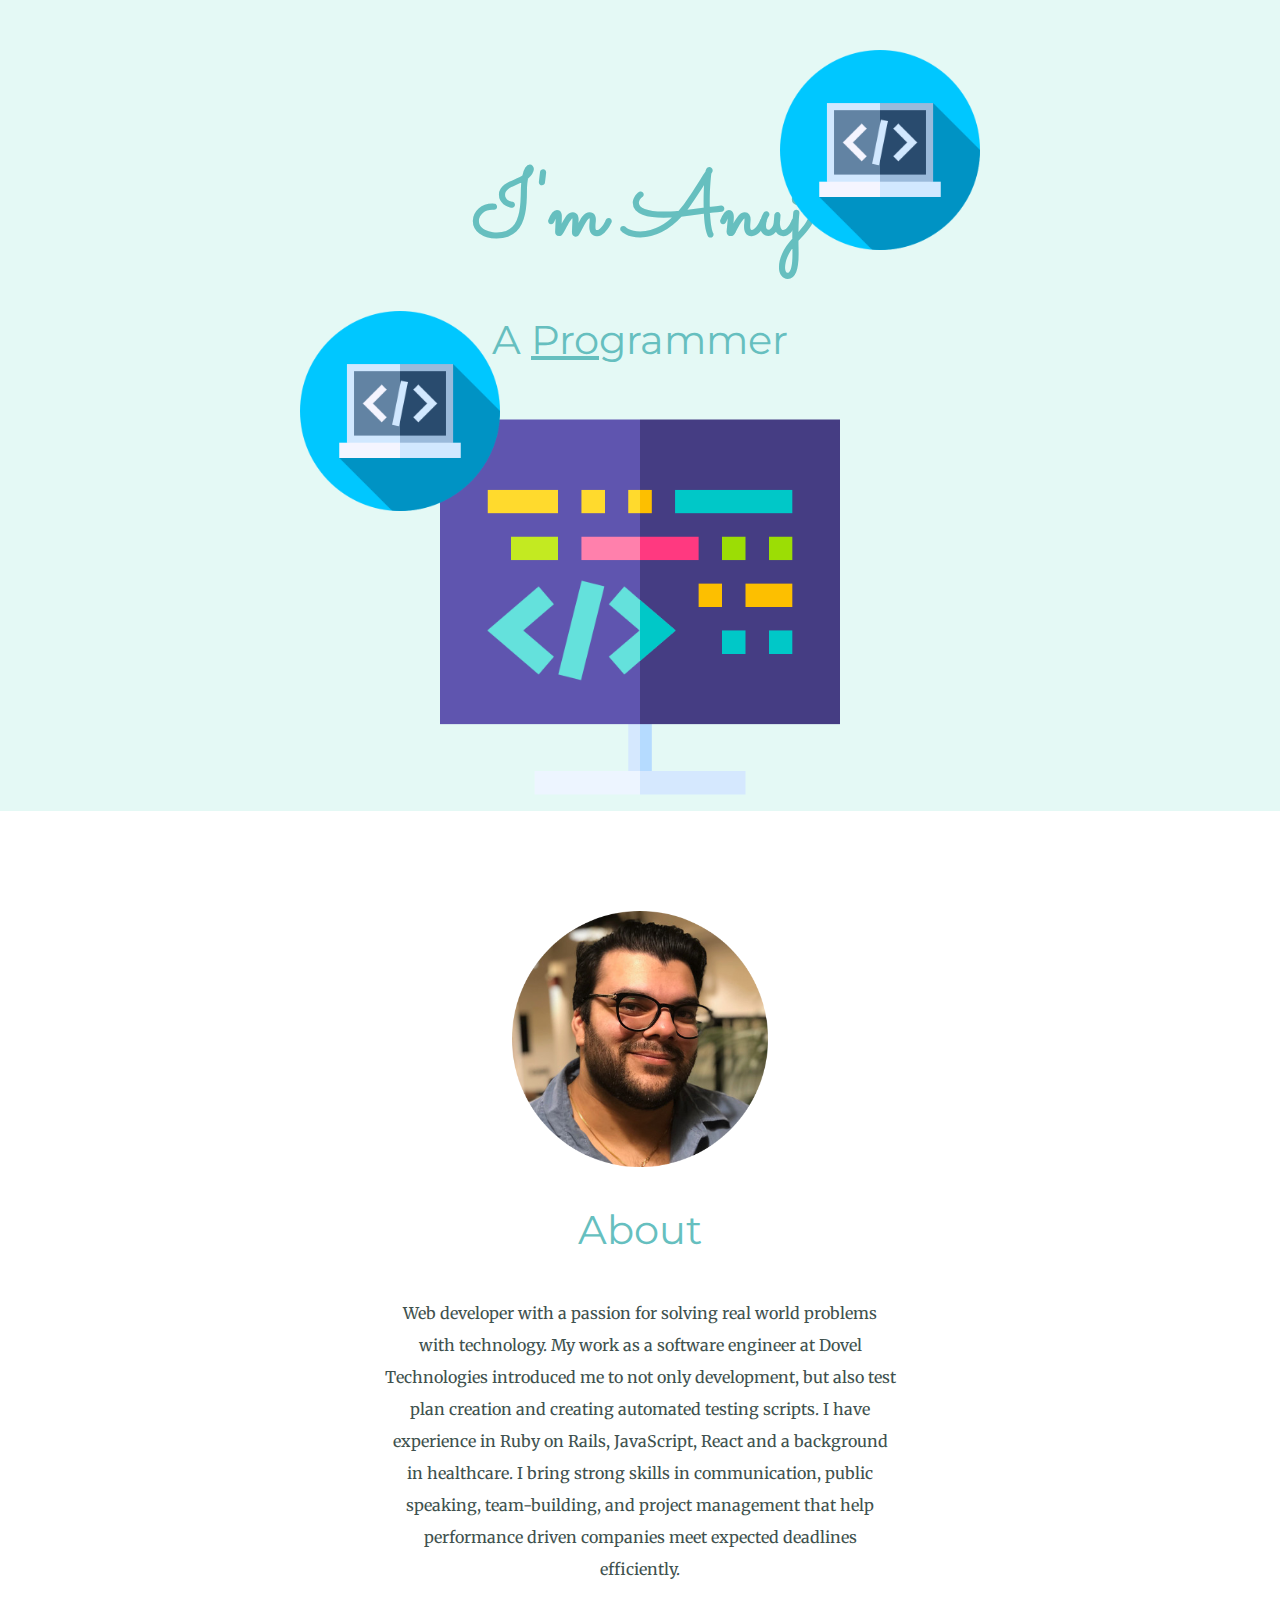
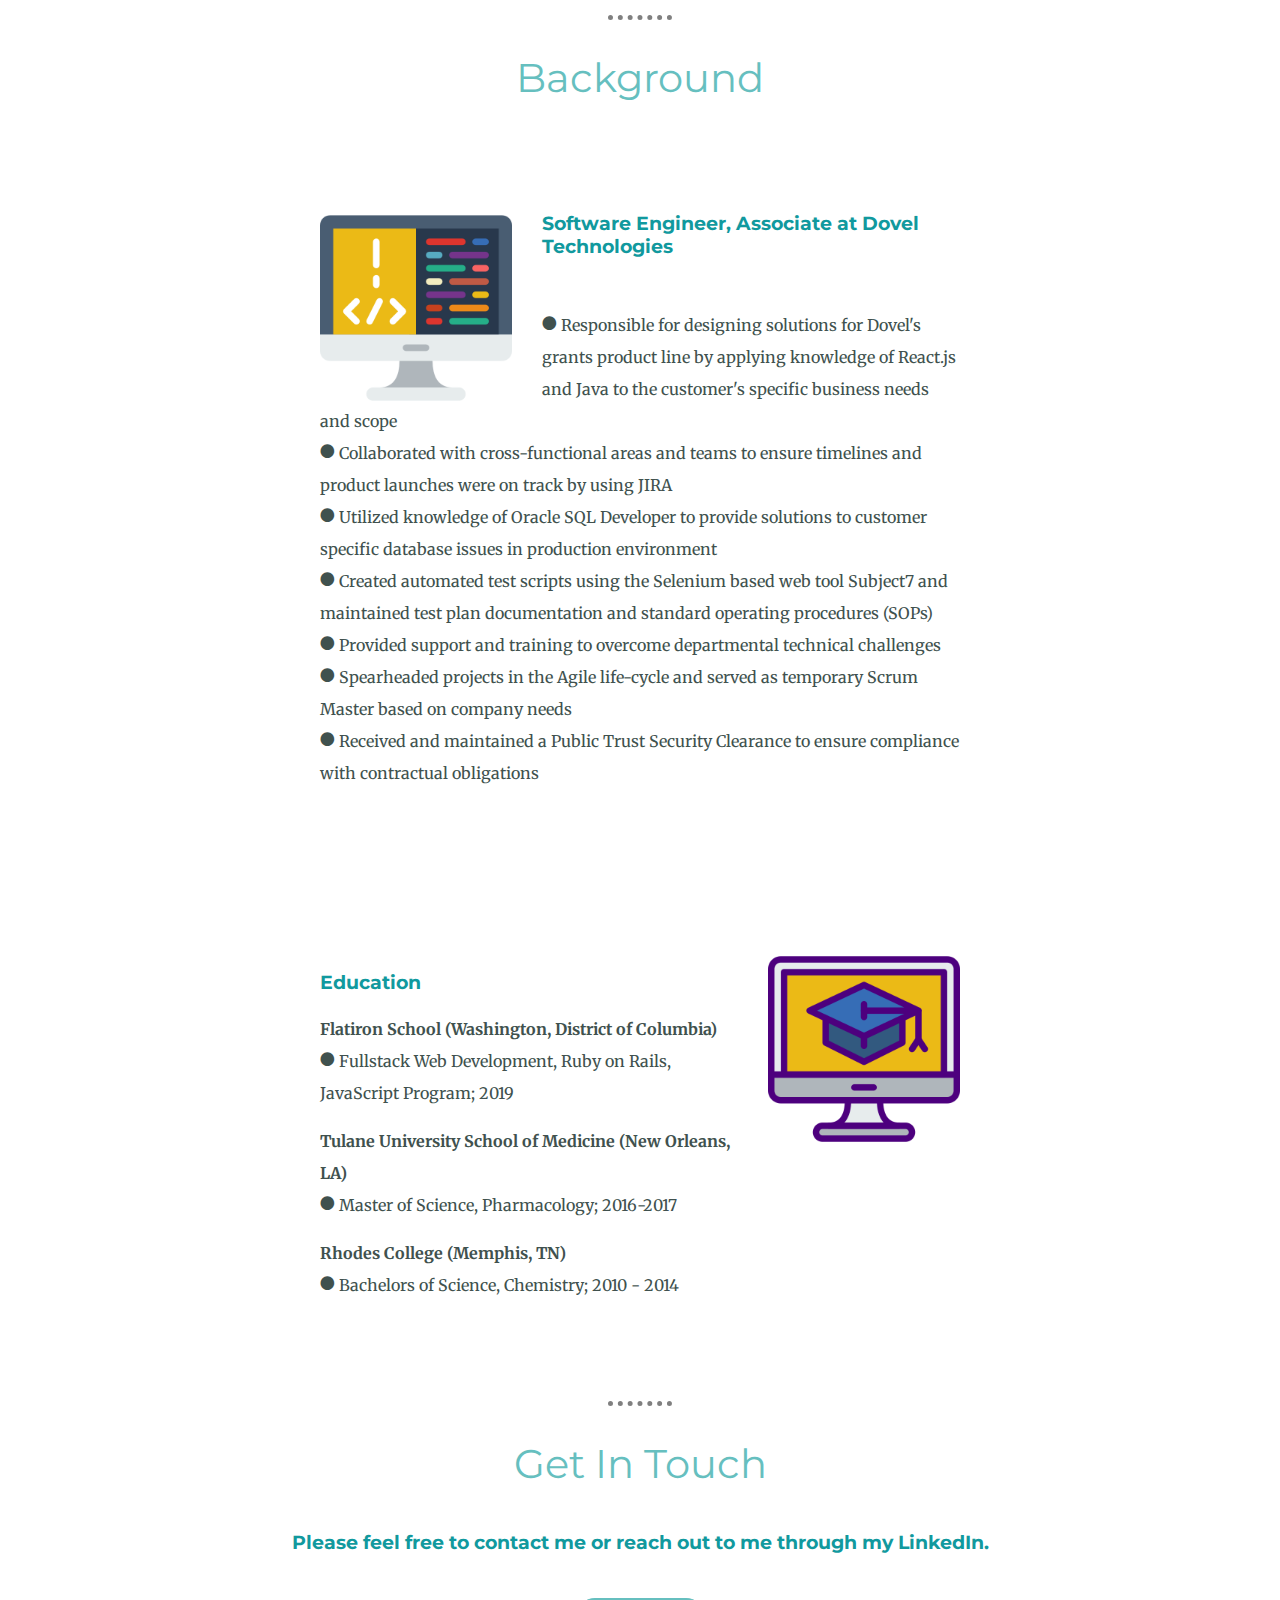
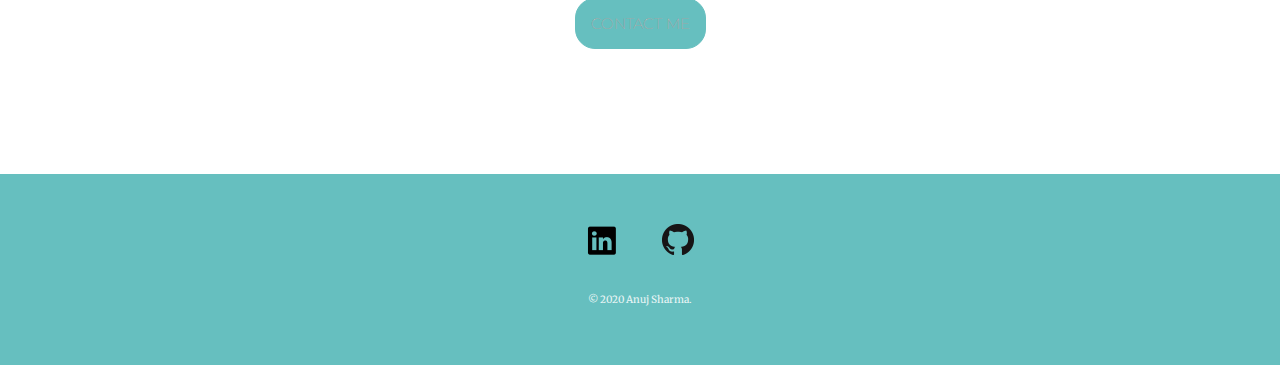
<file: index.html>
<!DOCTYPE html>
<html lang="en" dir="ltr">
  <head>
    <meta charset="utf-8">
    <title>Anuj Sharma</title>
    <link rel="stylesheet" href="css/styles.css">
    <link rel="icon" href="developer.ico">
    <link rel="preconnect" href="https://fonts.gstatic.com">
    <link href="https://fonts.googleapis.com/css2?family=Merriweather:wght@300&family=Montserrat:wght@200&family=Sacramento&display=swap" rel="stylesheet">
  </head>
  <body>
    <div class="top-container">
      <img class="top-programming" src="images/programming.png" alt="programming-img">
      <h1>I'm Anuj</h1>
      <h2><span>A <u>Pro</u></span>grammer</h2>
      <img class="bottom-programming" src="images/programming.png" alt="programming-img">
      <img class="coding2" src="images/coding2.png" alt="coding2-img">
    </div>
    <div class="middle-container">
      <div class="profile">
        <img class="profile-pic" src="images/Anuj_prof_pic.png" alt="profile-img">
        <h2>About</h2>
        <p class="intro">Web developer with a passion for solving real world problems with technology. My work as a software engineer at Dovel Technologies introduced me to not only development, but also test plan creation and creating automated testing scripts. I have experience in Ruby on Rails, JavaScript, React and a background in healthcare. I bring strong skills in communication, public speaking, team-building, and project management that help performance driven companies meet expected deadlines efficiently.</p>
      </div>
      <hr>
      <div class="skills">
        <h2>Background</h2>
        <div class="skill-row1">
          <img class="code-img" src="images/coding.png" alt="computer-img">
          <!-- <button type="button" class="collapsible"> -->
            <h3>Software Engineer, Associate at Dovel Technologies</h3>
          <!-- </button> -->
          <p class="content1">
            </br>● Responsible for designing solutions for Dovel's grants product line by applying knowledge of React.js and Java
            to the customer's specific business needs and scope
            </br>● Collaborated with cross-functional areas and teams to ensure timelines and product launches were on track by
            using JIRA
            </br>● Utilized knowledge of Oracle SQL Developer to provide solutions to customer specific database issues in
            production environment
            </br>● Created automated test scripts using the Selenium based web tool Subject7 and maintained test plan
            documentation and standard operating procedures (SOPs)
            </br>● Provided support and training to overcome departmental technical challenges
            </br>● Spearheaded projects in the Agile life-cycle and served as temporary Scrum Master based on company needs
            </br>● Received and maintained a Public Trust Security Clearance to ensure compliance with contractual obligations
          </p>
        </div>
        <!-- <script>
          var coll = document.getElementsByClassName("collapsible");
          var i;

          for (i = 0; i < coll.length; i++) {
            coll[i].addEventListener("click", function() {
              this.classList.toggle("active");
              var content = this.nextElementSibling;
              if (content.style.display === "inline") {
                content.style.display = "none";
              } else {
                content.style.display = "inline";
              }
            });
          }
        </script> -->
        <div class="skill-row2">
          <img class="education-img" src="images/online-course.png" alt="education-img">
          <h3>Education</h3>
          <p>
            <b>Flatiron School (Washington, District of Columbia)</b></br>
              ● Fullstack Web Development, Ruby on Rails, JavaScript Program; 2019
          </p>
          <p>
            <b>Tulane University School of Medicine (New Orleans, LA)</b></br>
              ● Master of Science, Pharmacology; 2016-2017
          </p>
          <p>
            <b>Rhodes College (Memphis, TN)</b></br>
              ● Bachelors of Science, Chemistry; 2010 - 2014
          </p>
        </div>
      </div>
      <hr>
      <div class="contact-me">
        <h2>Get In Touch</h2>
        <h3>Please feel free to contact me or reach out to me through my LinkedIn.</h3>
        <a class="btn" href="mailto:sharmanuj2014@gmail.com">CONTACT ME</a>
      </div>
    </div>


    <div class="bottom-container">
      <a class="footer-link" href="https://www.linkedin.com/in/anujsharma1992/">
        <img src="images/LinkedIn.png" alt="LinkedIn">
      </a>
      <a class="footer-link" href="https://github.com/sigmanuj">
        <img src="images/GitHub-Mark-32px.png" alt="GitHub">
      </a>
<!--      <a class="footer-link" href="https://www.appbrewery.co/">Website</a> -->
      <p class="copyright">© 2020 Anuj Sharma.</p>
    </div>


  </body>
</html>
</file>
<file: css/styles.css>
body {
  margin: 0px;
  text-align: center;
  font-family: 'Merriweather', serif;
  color: #40514E;
}

h1 {
  margin: 50px auto 0px auto;
  font-family: 'Sacramento', cursive;
  font-size: 90px;
  color: #66BFBF;
}

h2 {
  font-family: 'Montserrat', sans-serif;
  font-size: 40px;
  color: #66BFBF;
  font-weight: normal;
  padding-bottom: 10px;
}

h3 {
  font-family: 'Montserrat', sans-serif;
  color: #11999E;
}

p {
  line-height: 2;
}

a {
  color: #11999E;
  font-family: 'Montserrat', sans-serif;
  margin: 10px 20px;
  text-decoration: none;
}

a:hover {
  color: #EAF6F6;
}

hr {
  border-style: dotted none none none;
  width: 5%;
  border-color: grey;
  border-width: 5px;
  margin: 30px auto 30px auto;
}

.profile-pic {
  width: 20%;
}

.skill-row1 {
  width: 50%;
  margin: 100px auto 100px auto;
  text-align: left;
}

.skill-row2 {
  padding-top: 5%;
  width: 50%;
  margin: 100px auto 100px auto;
  text-align: left;
}

.content1 {
  text-align: left;
  /* display: none; */
  /* overflow: hidden; */
}


.code-img {
  width: 30%;
  float: left;
  margin: auto 30px auto auto;
}

.education-img {
  width: 30%;
  float: right;
  margin: auto auto auto 30px;
}


.top-container {
  background-color: #E4F9F5;
  position: relative;
  padding-top: 100px;

}

.coding2 {
  width: 400px;
  height: 400px;
}

.middle-container {
  margin: 100px 0;
}

.intro {
  width: 40%;
  margin: auto;
}

.bottom-container {
  background-color: #66BFBF;
  padding-top: 50px;
  padding-bottom: 25px;

}

.bottom-programming {
  position: absolute;
  left: 300px;
  bottom:300px;
  width: 200px;
  height: 200px;
}

.contact-message {
  width: 40%;
  margin: 40px auto 60px;
}

.top-programming {
  position: absolute;
  top: 50px;
  right: 300px;
  width: 200px;
  height: 200px;

}

.btn {
   -webkit-border-radius: 20px;
   -moz-border-radius: 20px;
   border-radius: 20px;
   color: #FFFFFF;
   font-family: 'Montserrat', sans-serif;
   font-size: 15px;
   font-weight: 100;
   padding: 15px;
   background-color: #66BFBF;
   -webkit-box-shadow: 0 0 0 0 #000000;
   -moz-box-shadow: 0 0 0 0 #000000;
   box-shadow: 0 0 0 0 #000000;
   text-shadow: 0 0 0 #000000;
   border: solid #66BFBF 1px;
   text-decoration: none;
   display: inline-block;
   cursor: pointer;
   text-align: center;
   margin: 25px auto 25px auto;
}

.btn:hover {
   background: #56ABAB;
   border: solid #56ABAB 1px;
   -webkit-border-radius: 20px;
   -moz-border-radius: 20px;
   border-radius: 20px;
   text-decoration: none;
}

.copyright {
  color: #EAF6F6;
  font-size: 10px;
  padding: 20px 0px;
}
</file>
